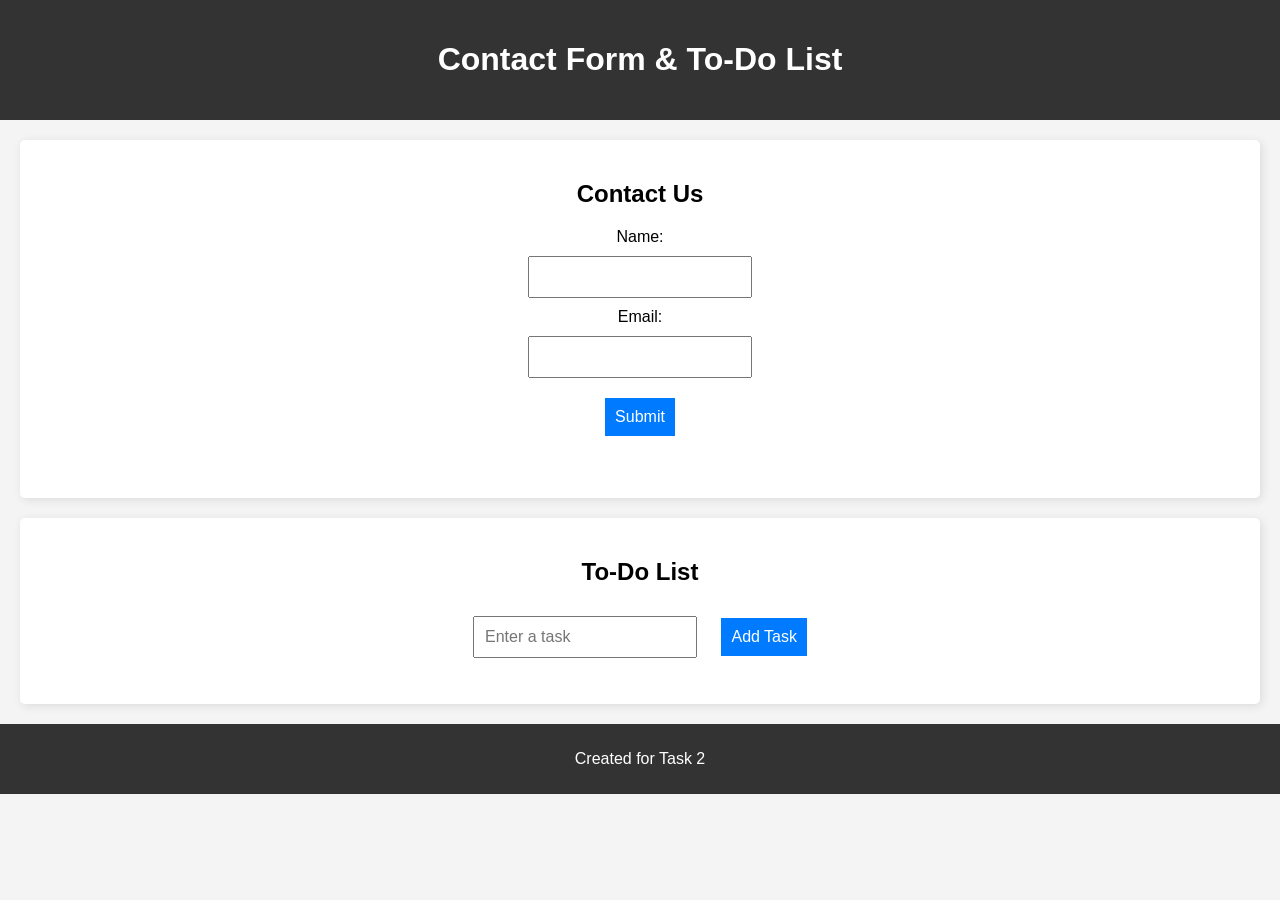
<file: Task_2/index.html>
<!DOCTYPE html>
<html lang="en">
<head>
    <meta charset="UTF-8">
    <meta name="viewport" content="width=device-width, initial-scale=1.0">
    <title>Task 2 - Web Development</title>
    <link rel="stylesheet" href="styles.css">
</head>
<body>

    <header>
        <h1>Contact Form & To-Do List</h1>
    </header>

    <section class="form-section">
        <h2>Contact Us</h2>
        <form id="contactForm">
            <label for="name">Name:</label>
            <input type="text" id="name" required>
            
            <label for="email">Email:</label>
            <input type="email" id="email" required>
            
            <button type="submit">Submit</button>
            <p id="formMessage"></p>
        </form>
    </section>

    <section class="todo-section">
        <h2>To-Do List</h2>
        <input type="text" id="taskInput" placeholder="Enter a task">
        <button onclick="addTask()">Add Task</button>
        <ul id="taskList"></ul>
    </section>

    <footer>
        <p>Created for Task 2</p>
    </footer>

    <script src="script.js"></script>
</body>
</html>
</file>
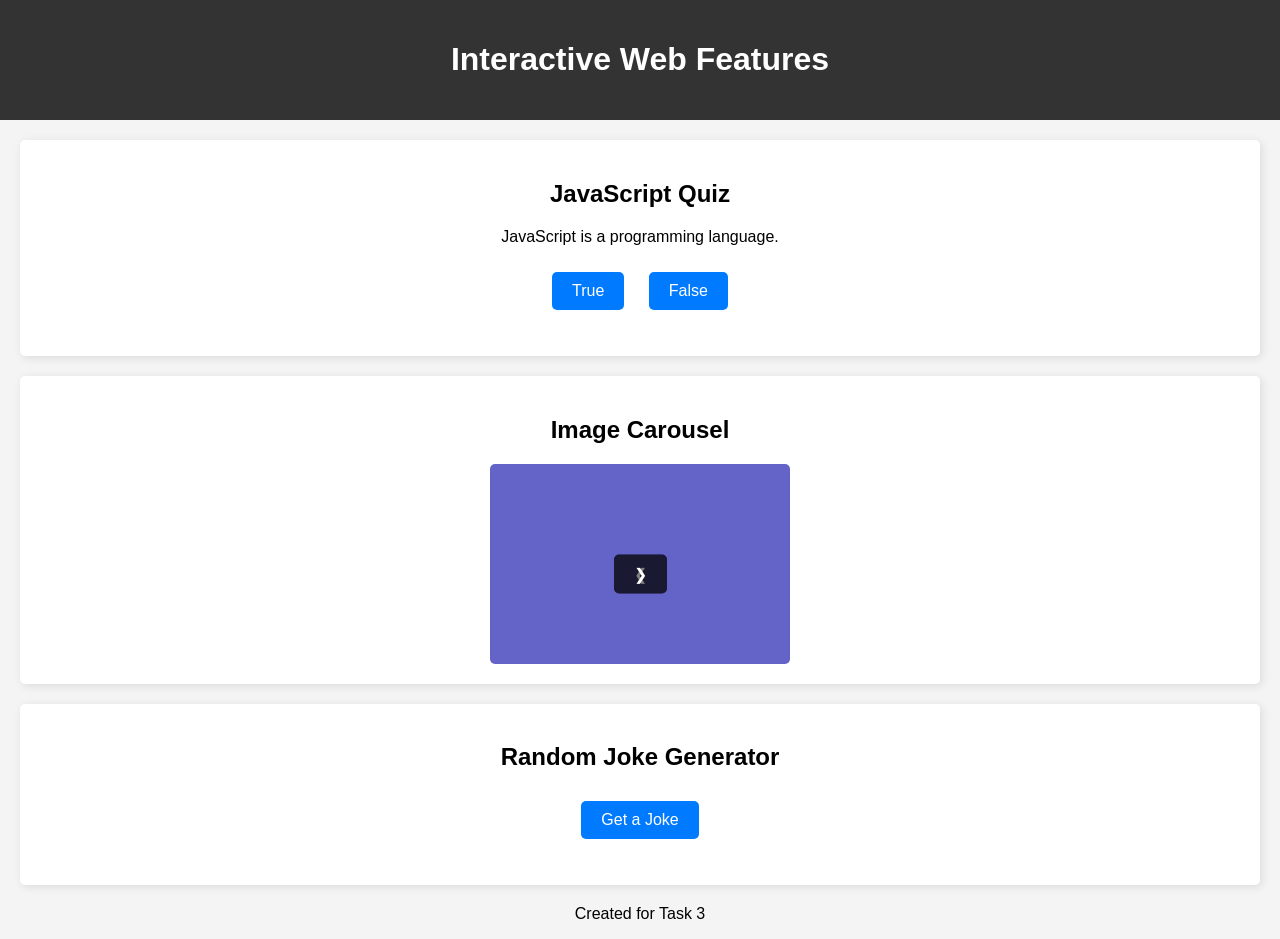
<file: Task_3/index.html>
<!DOCTYPE html>
<html lang="en">
<head>
    <meta charset="UTF-8">
    <meta name="viewport" content="width=device-width, initial-scale=1.0">
    <title>Task 3 - Advanced Web Development</title>
    <link rel="stylesheet" href="styles.css">
</head>
<body>

    <header>
        <h1>Interactive Web Features</h1>
    </header>

    <section class="quiz-section">
        <h2>JavaScript Quiz</h2>
        <div id="quiz-container">
            <p id="question">Loading question...</p>
            <button onclick="checkAnswer(true)">True</button>
            <button onclick="checkAnswer(false)">False</button>
            <p id="quiz-message"></p>
        </div>
    </section>

    <section class="carousel-section">
        <h2>Image Carousel</h2>
        <div class="carousel">
            <img id="carousel-image" src="images/image1.jpg" alt="Carousel Image">
            <button onclick="prevImage()">&#10094;</button>
            <button onclick="nextImage()">&#10095;</button>
        </div>
    </section>

    <section class="api-section">
        <h2>Random Joke Generator</h2>
        <button onclick="fetchJoke()">Get a Joke</button>
        <p id="joke"></p>
    </section>

    <footer>
        <p>Created for Task 3</p>
    </footer>

    <script src="script.js"></script>
</body>
</html>
</file>
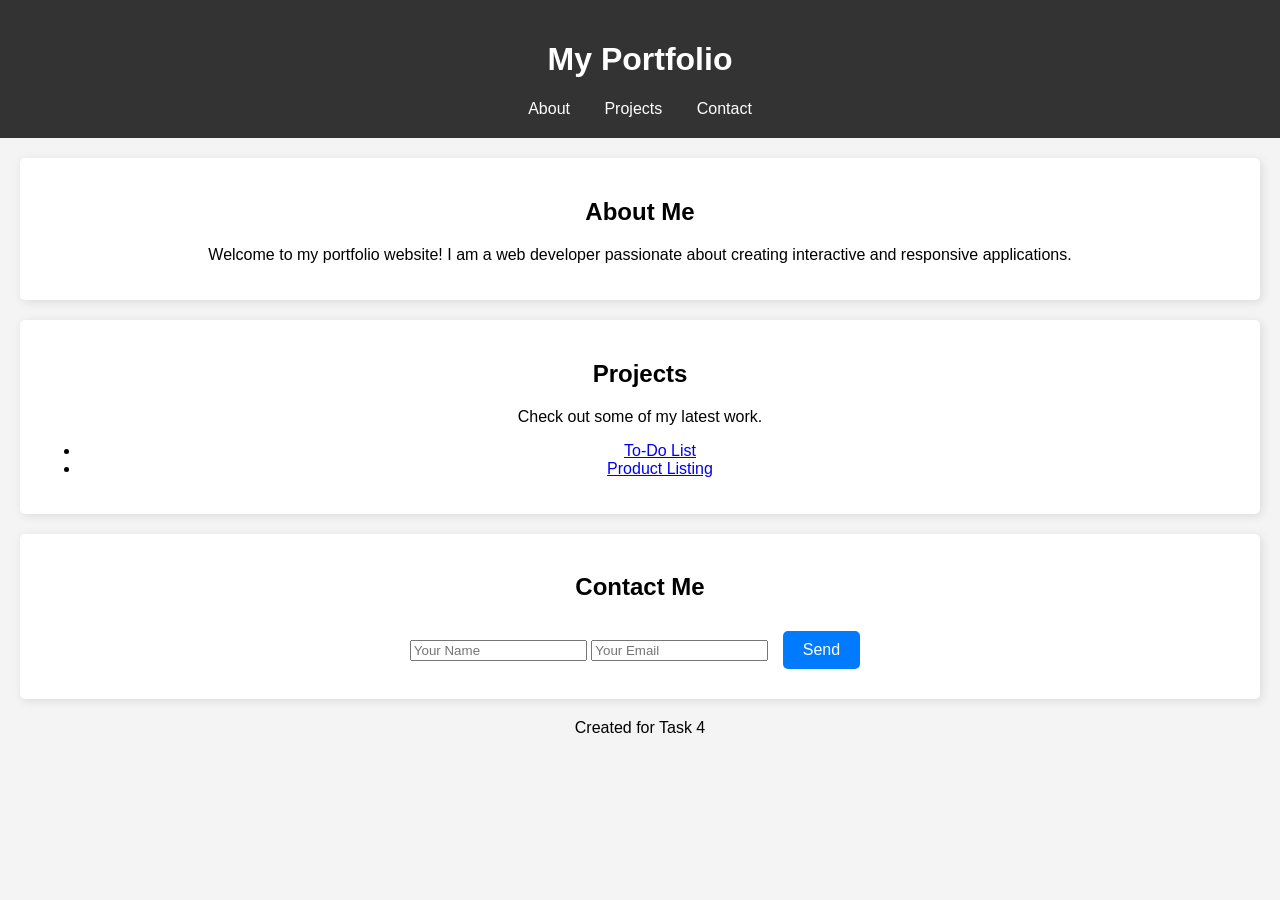
<file: Task_4/index.html>
<!DOCTYPE html>
<html lang="en">
<head>
    <meta charset="UTF-8">
    <meta name="viewport" content="width=device-width, initial-scale=1.0">
    <title>Task 4 - Portfolio</title>
    <link rel="stylesheet" href="styles.css">
</head>
<body>

    <header>
        <h1>My Portfolio</h1>
        <nav>
            <a href="#about">About</a>
            <a href="#projects">Projects</a>
            <a href="#contact">Contact</a>
        </nav>
    </header>

    <section id="about">
        <h2>About Me</h2>
        <p>Welcome to my portfolio website! I am a web developer passionate about creating interactive and responsive applications.</p>
    </section>

    <section id="projects">
        <h2>Projects</h2>
        <p>Check out some of my latest work.</p>
        <ul>
            <li><a href="todo.html">To-Do List</a></li>
            <li><a href="products.html">Product Listing</a></li>
        </ul>
    </section>

    <section id="contact">
        <h2>Contact Me</h2>
        <form>
            <input type="text" placeholder="Your Name">
            <input type="email" placeholder="Your Email">
            <button type="submit">Send</button>
        </form>
    </section>

    <footer>
        <p>Created for Task 4</p>
    </footer>

</body>
</html>
</file>
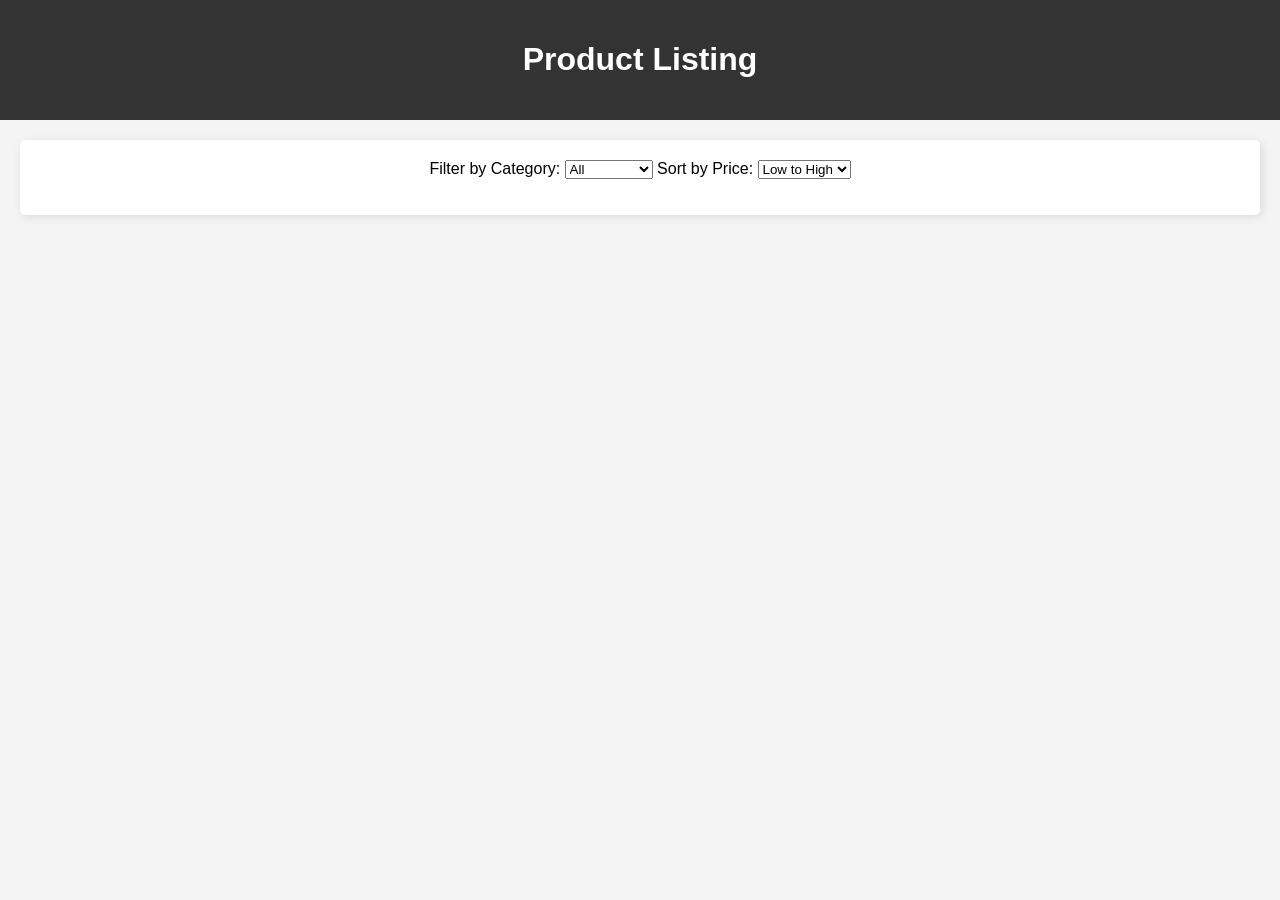
<file: Task_4/products.html>
<!DOCTYPE html>
<html lang="en">
<head>
    <meta charset="UTF-8">
    <meta name="viewport" content="width=device-width, initial-scale=1.0">
    <title>Product Listing</title>
    <link rel="stylesheet" href="styles.css">
</head>
<body>

    <header>
        <h1>Product Listing</h1>
    </header>

    <section>
        <label for="filter">Filter by Category:</label>
        <select id="filter" onchange="filterProducts()">
            <option value="all">All</option>
            <option value="electronics">Electronics</option>
            <option value="clothing">Clothing</option>
        </select>

        <label for="sort">Sort by Price:</label>
        <select id="sort" onchange="sortProducts()">
            <option value="low">Low to High</option>
            <option value="high">High to Low</option>
        </select>

        <ul id="productList"></ul>
    </section>

    <script src="script.js"></script>

</body>
</html>
</file>
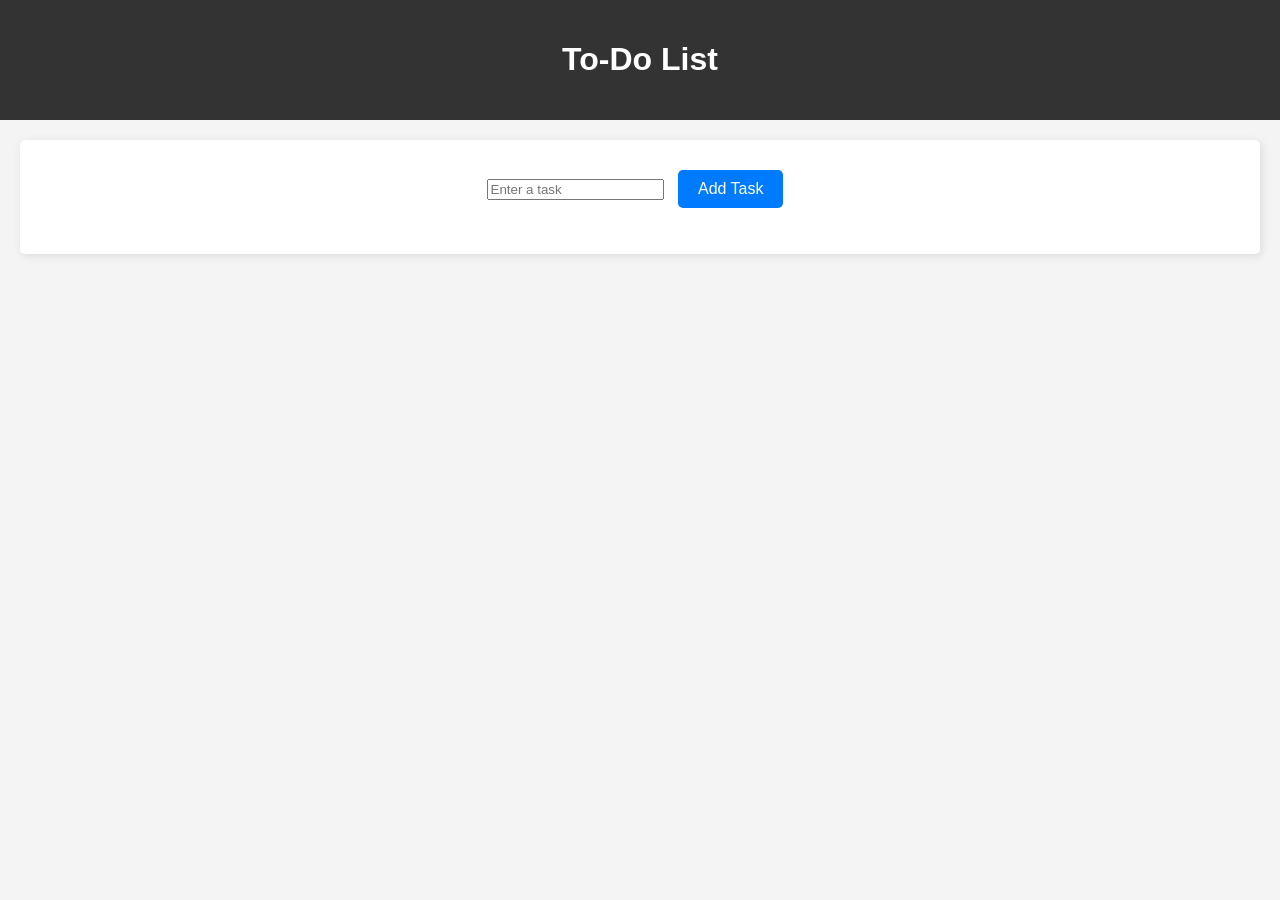
<file: Task_4/todo.html>
<!DOCTYPE html>
<html lang="en">
<head>
    <meta charset="UTF-8">
    <meta name="viewport" content="width=device-width, initial-scale=1.0">
    <title>To-Do List</title>
    <link rel="stylesheet" href="styles.css">
</head>
<body>

    <header>
        <h1>To-Do List</h1>
    </header>

    <section>
        <input type="text" id="taskInput" placeholder="Enter a task">
        <button onclick="addTask()">Add Task</button>
        <ul id="taskList"></ul>
    </section>

    <script src="script.js"></script>

</body>
</html>
</file>
<file: Task_2/styles.css>
body {
    font-family: Arial, sans-serif;
    margin: 0;
    padding: 0;
    text-align: center;
    background-color: #f4f4f4;
}

header {
    background-color: #333;
    color: white;
    padding: 20px;
}

.form-section, .todo-section {
    margin: 20px;
    padding: 20px;
    background: white;
    border-radius: 5px;
    box-shadow: 2px 2px 10px rgba(0, 0, 0, 0.1);
}

form {
    display: flex;
    flex-direction: column;
    align-items: center;
}

input, button {
    margin: 10px;
    padding: 10px;
    font-size: 16px;
}

button {
    background-color: #007bff;
    color: white;
    border: none;
    cursor: pointer;
}

button:hover {
    background-color: #0056b3;
}

footer {
    margin-top: 20px;
    padding: 10px;
    background-color: #333;
    color: white;
}
</file>
<file: Task_3/styles.css>
body {
    font-family: Arial, sans-serif;
    margin: 0;
    padding: 0;
    text-align: center;
    background-color: #f4f4f4;
}

header {
    background-color: #333;
    color: white;
    padding: 20px;
}

.quiz-section, .carousel-section, .api-section {
    margin: 20px;
    padding: 20px;
    background: white;
    border-radius: 5px;
    box-shadow: 2px 2px 10px rgba(0, 0, 0, 0.1);
}

button {
    background-color: #007bff;
    color: white;
    border: none;
    padding: 10px 20px;
    margin: 10px;
    cursor: pointer;
    font-size: 16px;
    border-radius: 5px;
}

button:hover {
    background-color: #0056b3;
}

.carousel {
    position: relative;
    display: flex;
    align-items: center;
    justify-content: center;
}

.carousel img {
    width: 300px;
    height: 200px;
    border-radius: 5px;
}

.carousel button {
    position: absolute;
    top: 50%;
    transform: translateY(-50%);
    background: rgba(0, 0, 0, 0.5);
}

.carousel button:hover {
    background: rgba(0, 0, 0, 0.7);
}

@media (max-width: 600px) {
    body {
        font-size: 14px;
    }
}
</file>
<file: Task_4/styles.css>
body {
    font-family: Arial, sans-serif;
    margin: 0;
    padding: 0;
    text-align: center;
    background-color: #f4f4f4;
}

header {
    background-color: #333;
    color: white;
    padding: 20px;
}

nav a {
    margin: 0 15px;
    color: white;
    text-decoration: none;
}

section {
    margin: 20px;
    padding: 20px;
    background: white;
    border-radius: 5px;
    box-shadow: 2px 2px 10px rgba(0, 0, 0, 0.1);
}

button {
    background-color: #007bff;
    color: white;
    border: none;
    padding: 10px 20px;
    margin: 10px;
    cursor: pointer;
    font-size: 16px;
    border-radius: 5px;
}

button:hover {
    background-color: #0056b3;
}
</file>
